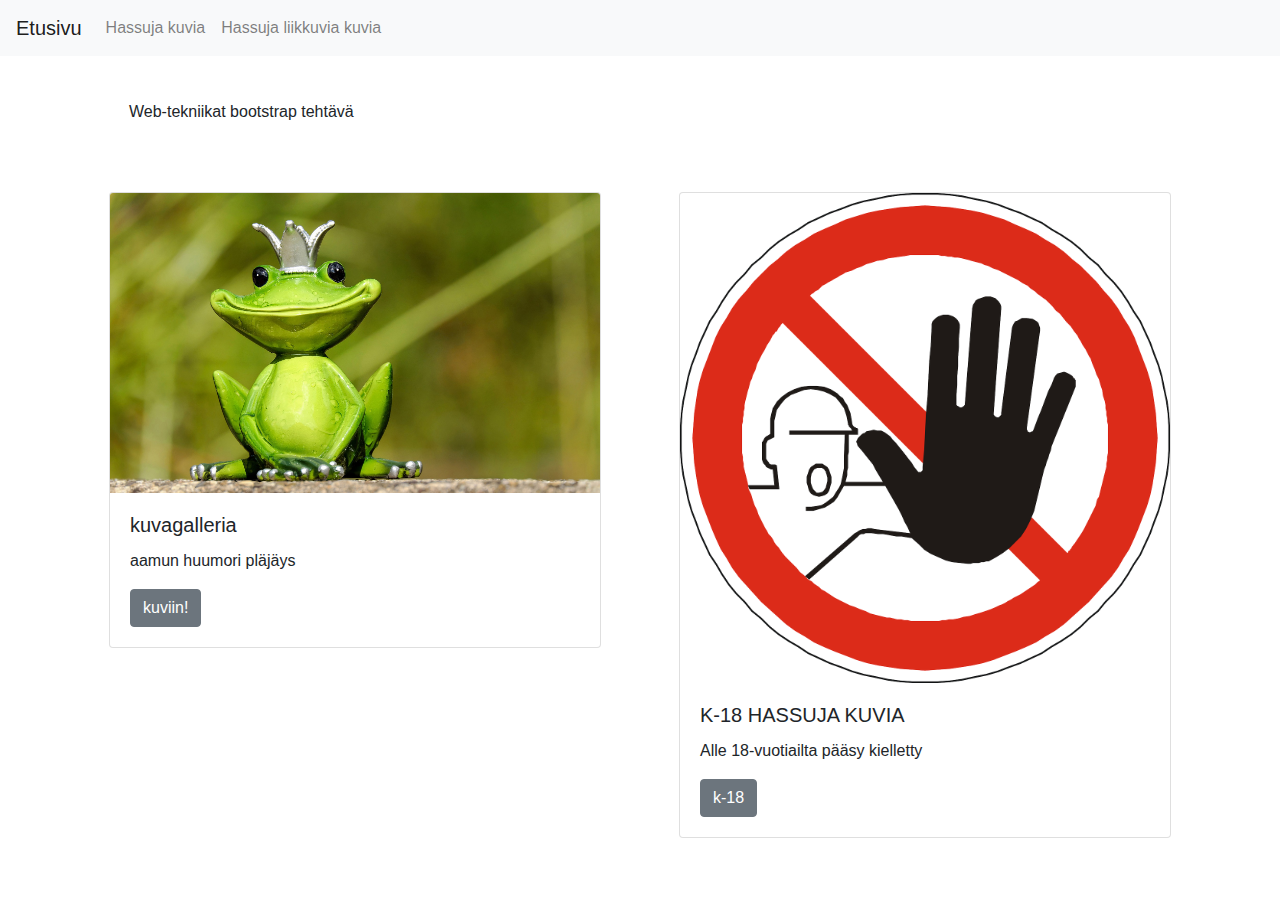
<file: bootstrap lopputyö/index.html>
<!DOCTYPE html>
<html>
    <head>
        <meta charset="utf-8">
        <meta http-equiv="X-UA-Compatible" content="IE=edge">
        <title></title>
        <meta name="description" content="">
        <meta name="viewport" content="width=device-width, initial-scale=1">
        <link rel="stylesheet" href="">
        <link rel="stylesheet" href="https://cdn.jsdelivr.net/npm/bootstrap@4.0.0/dist/css/bootstrap.min.css" integrity="sha384-Gn5384xqQ1aoWXA+058RXPxPg6fy4IWvTNh0E263XmFcJlSAwiGgFAW/dAiS6JXm" crossorigin="anonymous">
        <script src="https://code.jquery.com/jquery-3.2.1.slim.min.js" integrity="sha384-KJ3o2DKtIkvYIK3UENzmM7KCkRr/rE9/Qpg6aAZGJwFDMVNA/GpGFF93hXpG5KkN" crossorigin="anonymous"></script>
        <script src="https://cdn.jsdelivr.net/npm/popper.js@1.12.9/dist/umd/popper.min.js" integrity="sha384-ApNbgh9B+Y1QKtv3Rn7W3mgPxhU9K/ScQsAP7hUibX39j7fakFPskvXusvfa0b4Q" crossorigin="anonymous"></script>
        <script src="https://cdn.jsdelivr.net/npm/bootstrap@4.0.0/dist/js/bootstrap.min.js" integrity="sha384-JZR6Spejh4U02d8jOt6vLEHfe/JQGiRRSQQxSfFWpi1MquVdAyjUar5+76PVCmYl" crossorigin="anonymous"></script>

    </head>
    <body>
        <nav class="navbar navbar-expand-lg navbar-light bg-light">
            <a class="navbar-brand" href="./index.html">Etusivu</a>
            <button class="navbar-toggler" type="button" data-toggle="collapse" data-target="#navbarNav" aria-controls="navbarNav" aria-expanded="false" aria-label="Toggle navigation">
              <span class="navbar-toggler-icon"></span>
            </button>
            <div class="collapse navbar-collapse" id="navbarNav">
              <ul class="navbar-nav">
                <li class="nav-item">
                  <a class="nav-link" href="./html/images.html">Hassuja kuvia</a>
                </li>
                <li class="nav-item">
                  <a class="nav-link" href="./html/gif.html">Hassuja liikkuvia kuvia</a>
                </li>
              </ul>
            </div>
          </nav>
          <div class="container cback">
            <div class="row">
                <div class="col">
                    <div class="card-body back m-4">
                        Web-tekniikat bootstrap tehtävä
                    </div>
                </div>
            </div>
            <div class="row row-cols-1 row-cols-md-2">
                <div class="col">
                    <div class="card back m-4 ">
                        <img src="./images/frog-g4edfe0aca_1920.jpg" alt="matematiikka" class="card-img-top">
                        <div class="card-body">
                            <h5 class="card-title">kuvagalleria</h5>
                            <p class="card-text">aamun huumori pläjäys</p>
                            <a href="./html/images.html" class="btn btn-secondary">kuviin!</a>
                        </div>
                    </div>
                </div>
                <div class="col">
                    <div class="card back m-4 ">
                        <img src="./gif/admittance-gfe3f62d39_1280.png" alt="historia" class="card-img-top">
                        <div class="card-body">
                            <h5 class="card-title">K-18 HASSUJA KUVIA</h5>
                            <p class="card-text">Alle 18-vuotiailta pääsy kielletty </p>
                            <a href="./html/gif.html" class="btn btn-secondary">k-18</a>
                        </div>
                    </div>
                </div>
            </div>
        <script src="" async defer></script>
    </body>
</html>
</file>
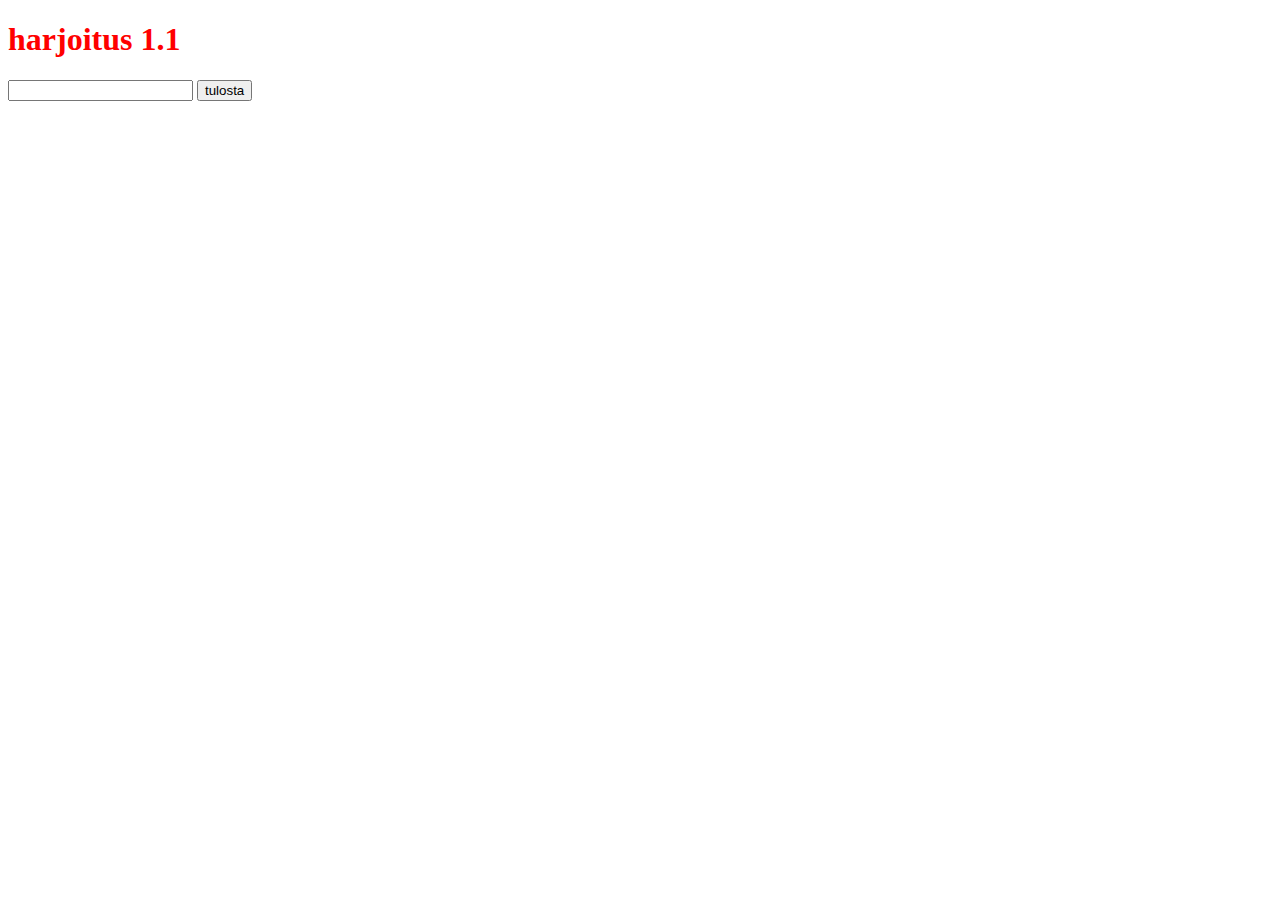
<file: harjoitus 1/index.html>
<!DOCTYPE html>
<html>
    <head>
        <meta charset="utf-8">
        <meta http-equiv="X-UA-Compatible" content="IE=edge">
        <title></title>
        <meta name="description" content="">
        <meta name="viewport" content="width=device-width, initial-scale=1">
        <link rel="stylesheet" href="style.css">
    </head>
    <body>
        <h1>harjoitus 1.1</h1>
        <input type="text" name="" id="teksti">
        <button id="nappula">tulosta</button>
        <h2 id="h2"></h2>
        <script src="js.js" async defer></script>
    </body>
</html>
</file>
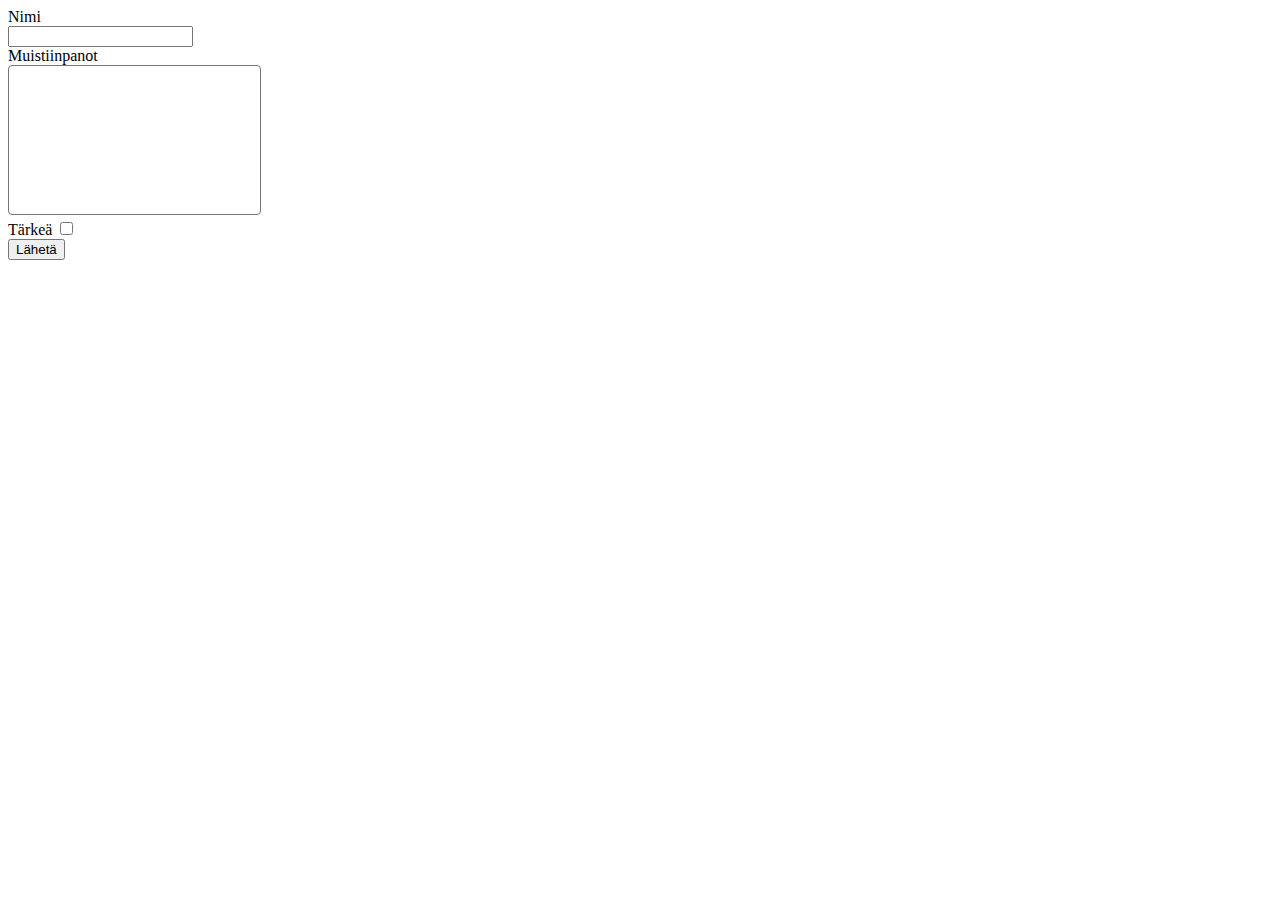
<file: Pieniblogiharjoitus/index.html>
<!DOCTYPE html>
<html>
    <head>
        <meta charset="utf-8">
        <meta http-equiv="X-UA-Compatible" content="IE=edge">
        <title></title>
        <meta name="description" content="">
        <meta name="viewport" content="width=device-width, initial-scale=1">
        <link rel="stylesheet" href="./style.css">
        <script src="script.js" async defer></script>

    </head>
    <body>
        <form id="form" class="main">
            <div id="name" class="name">Nimi</div>
            <input name="nameInput" type="text" class="nameInput" id="nameInput">
            <div id="note" class="note">Muistiinpanot</div>
            <textarea name="noteInput" type="text" id="noteInput" class="noteInput"></textarea> <br>
            <label for="importantButton">Tärkeä</label>
            <input name="importantButton"type="checkbox" id="importantButton">
            <div id="remember" class="remember"></div>
            <button type="submit" id="submitButton">Lähetä</button>
            <br>
            <div id="addNotes" class="hide"></div>
            <div id="importantNotes" class="hide"></div>
        </form>
    </body>
</html>
</file>
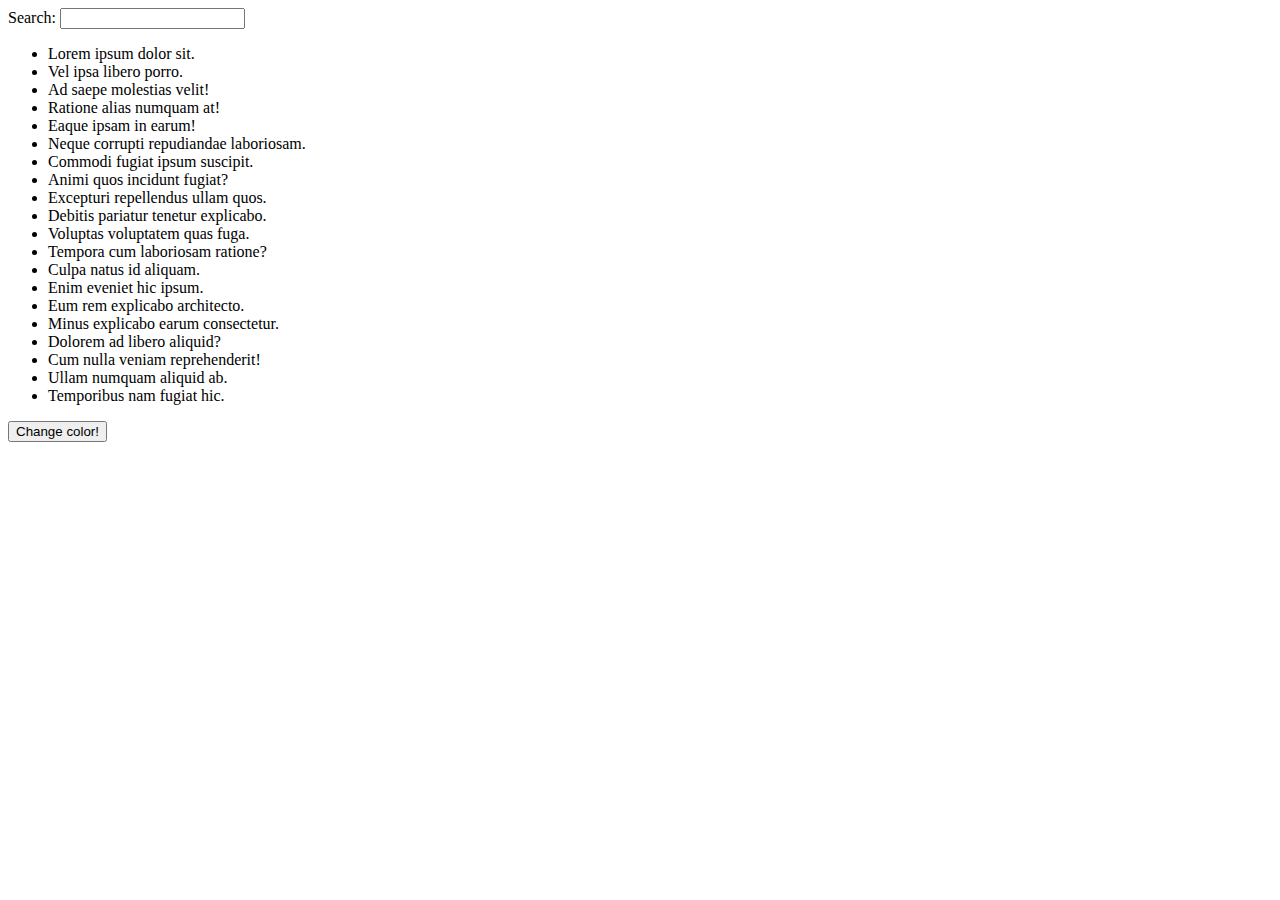
<file: WebTekniikat_DomEvents/haku/index.html>
<!DOCTYPE html>
<html lang="en">
<head>
    <meta charset="UTF-8">
    <meta http-equiv="X-UA-Compatible" content="IE=edge">
    <meta name="viewport" content="width=device-width, initial-scale=1.0">
    <title>Document</title>
    <script src="code.js" defer></script>
</head>
<body>
    <label for="search">Search:</label>
    <input type="search" name="search" id="search">
      <ul>
        <li>Lorem ipsum dolor sit.</li>
        <li>Vel ipsa libero porro.</li>
        <li>Ad saepe molestias velit!</li>
        <li>Ratione alias numquam at!</li>
        <li>Eaque ipsam in earum!</li>
        <li>Neque corrupti repudiandae laboriosam.</li>
        <li>Commodi fugiat ipsum suscipit.</li>
        <li>Animi quos incidunt fugiat?</li>
        <li>Excepturi repellendus ullam quos.</li>
        <li>Debitis pariatur tenetur explicabo.</li>
        <li>Voluptas voluptatem quas fuga.</li>
        <li>Tempora cum laboriosam ratione?</li>
        <li>Culpa natus id aliquam.</li>
        <li>Enim eveniet hic ipsum.</li>
        <li>Eum rem explicabo architecto.</li>
        <li>Minus explicabo earum consectetur.</li>
        <li>Dolorem ad libero aliquid?</li>
        <li>Cum nulla veniam reprehenderit!</li>
        <li>Ullam numquam aliquid ab.</li>
        <li>Temporibus nam fugiat hic.</li>
    </ul>
</body>
</html>
</file>
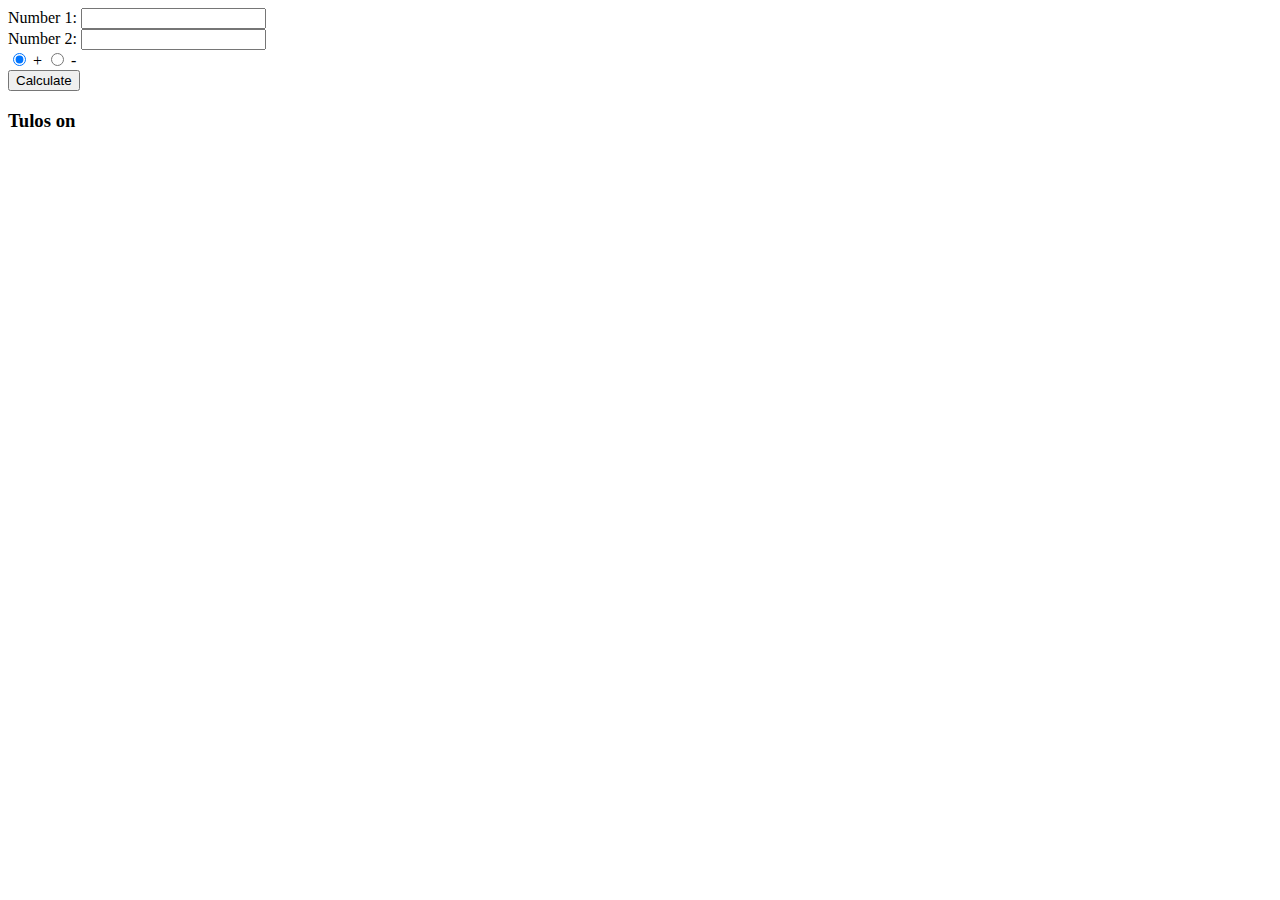
<file: WebTekniikat_DomEvents/lasku/index.html>
<!DOCTYPE html>
<html lang="en">
<head>
    <meta charset="UTF-8">
    <meta http-equiv="X-UA-Compatible" content="IE=edge">
    <meta name="viewport" content="width=device-width, initial-scale=1.0">
    <title>Document</title>
    <script src="code.js" defer></script>
</head>
<body>
    <form>
        <label for="num1">Number 1:</label>
        <input type="number" name="num1" id="num1"><br>
        <label for="num2">Number 2:</label>
        <input type="number" name="num2" id="num2"><br>
        <input type="radio" name="arit" id="sum" value="sum" checked>
        <label for="sum">+</label>
        <input type="radio" name="arit" id="sub" value="sub">
        <label for="sub">-</label><br>
        <button>Calculate</button>
        <h3>Tulos on </h3>
    </form>
    <div id="result">

    </div>
</body>
</html>
</file>
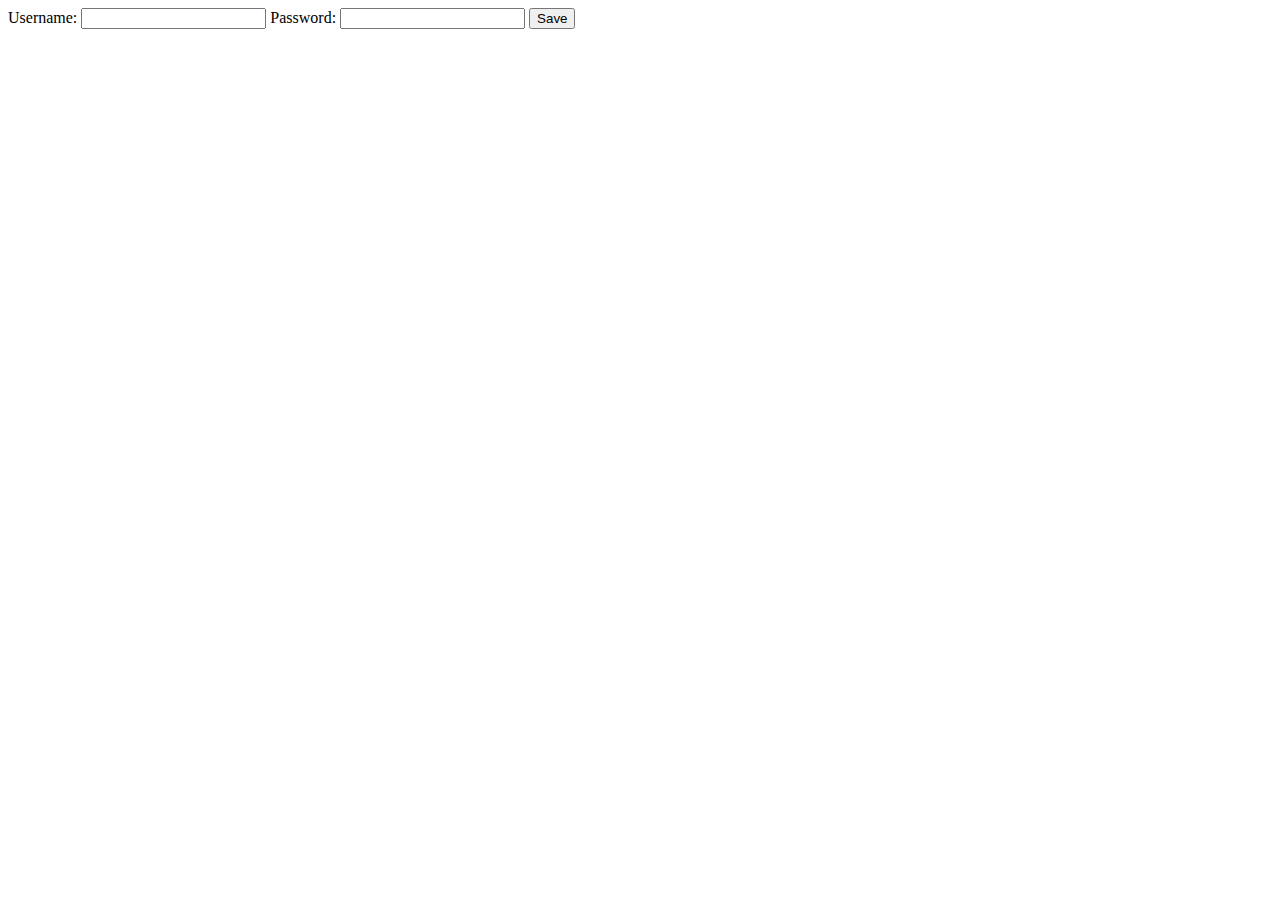
<file: koosteet/JS_Template_koosteet/object_arrays/index.html>
<!DOCTYPE html>
<html lang="en">
<head>
    <meta charset="UTF-8">
    <meta http-equiv="X-UA-Compatible" content="IE=edge">
    <meta name="viewport" content="width=device-width, initial-scale=1.0">
    <title>Document</title>
    <script src="code.js" defer></script>
</head>
<body>
    <form>
        <label>Username:</label>
        <input type="text" name="uname" id="uname">
        <label>Password:</label>
        <input type="password" name="pw" id="pw">
        <button type="submit" id="submit_button">Save</button>
    </form>
</body>
</html>
</file>
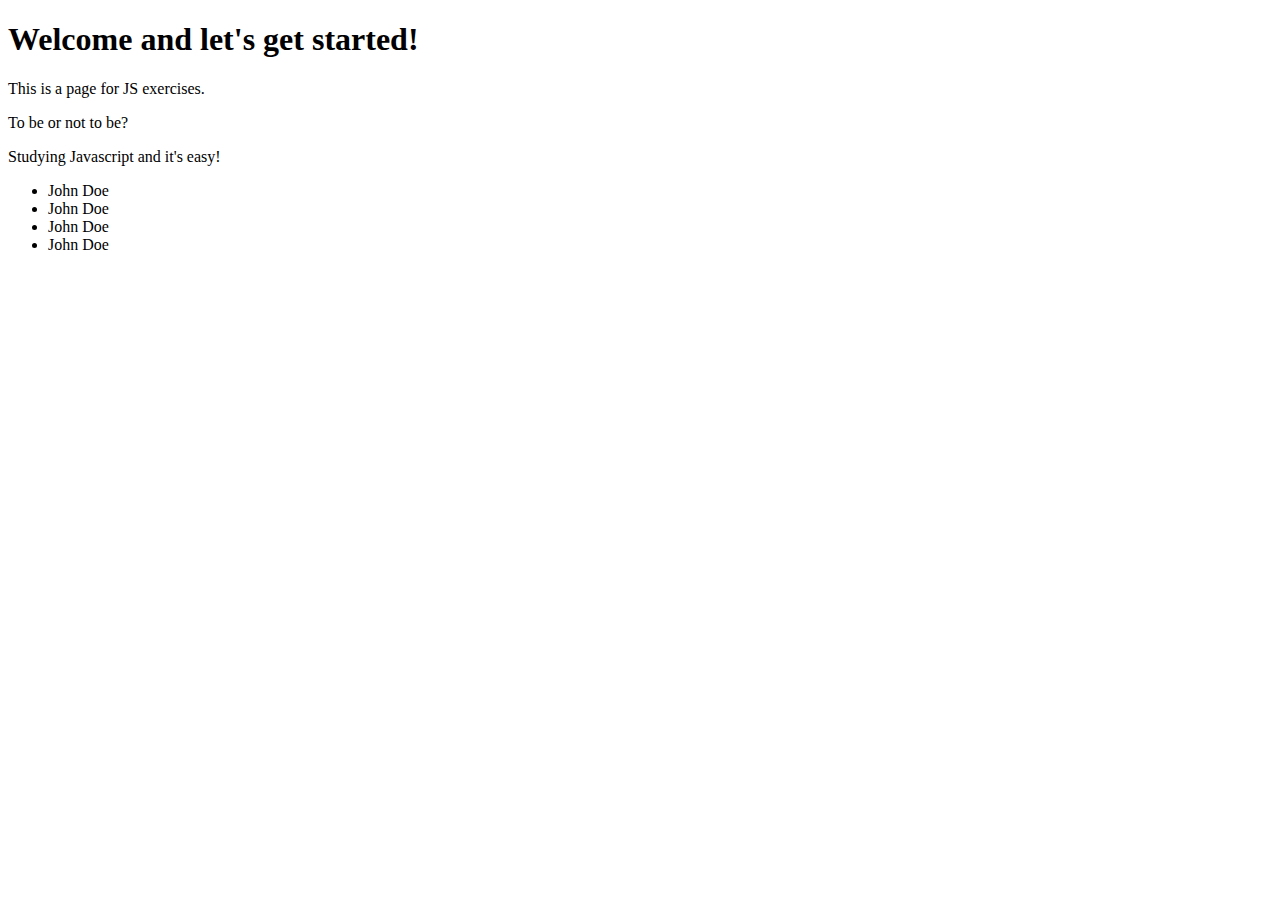
<file: dom harjoitus/Document.html>
<!DOCTYPE html>
<!-- saved from url=(0089)https://moodle.oulu.fi/pluginfile.php/1097564/mod_resource/content/2/domManipulation.html -->
<html lang="en"><head><meta http-equiv="Content-Type" content="text/html; charset=UTF-8">
    
    <meta http-equiv="X-UA-Compatible" content="IE=edge">
    <meta name="viewport" content="width=device-width, initial-scale=1.0">
    <title>Document</title>
    <script src="code.js" defer></script>
</head>
<body>
    <div id="content">
        <h1>Welcome and let's get started!</h1>

        <p>This is a page for JS exercises. </p>

        <article>
            <p class="basic">To be or not to be?</p>
            <p>Studying Javascript and it's easy!</p>
        </article>

        <ul>
            <li class="basic">January</li>
            <li>February</li>
            <li>March</li>
            <li>April</li>
        </ul>
    </div>

</body></html>
</file>
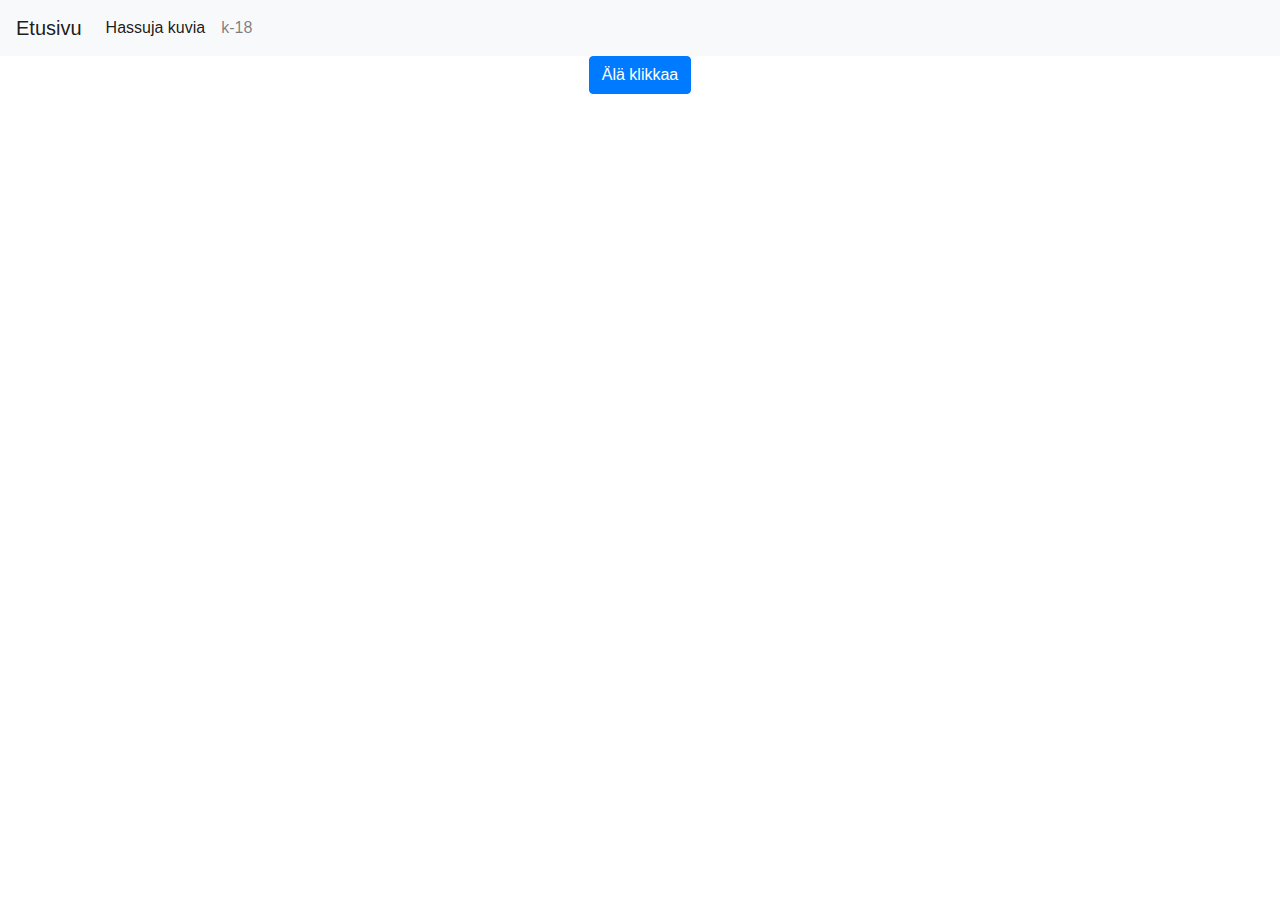
<file: bootstrap lopputyö/html/gif.html>
<!DOCTYPE html>
<html>
    <head>
        <meta charset="utf-8">
        <meta http-equiv="X-UA-Compatible" content="IE=edge">
        <title></title>
        <meta name="description" content="">
        <meta name="viewport" content="width=device-width, initial-scale=1">
        <link rel="stylesheet" href="../styles/styles.css">
        <link rel="stylesheet" href="https://cdn.jsdelivr.net/npm/bootstrap@4.0.0/dist/css/bootstrap.min.css" integrity="sha384-Gn5384xqQ1aoWXA+058RXPxPg6fy4IWvTNh0E263XmFcJlSAwiGgFAW/dAiS6JXm" crossorigin="anonymous">
        <script src="https://code.jquery.com/jquery-3.2.1.slim.min.js" integrity="sha384-KJ3o2DKtIkvYIK3UENzmM7KCkRr/rE9/Qpg6aAZGJwFDMVNA/GpGFF93hXpG5KkN" crossorigin="anonymous"></script>
        <script src="https://cdn.jsdelivr.net/npm/popper.js@1.12.9/dist/umd/popper.min.js" integrity="sha384-ApNbgh9B+Y1QKtv3Rn7W3mgPxhU9K/ScQsAP7hUibX39j7fakFPskvXusvfa0b4Q" crossorigin="anonymous"></script>
        <script src="https://cdn.jsdelivr.net/npm/bootstrap@4.0.0/dist/js/bootstrap.min.js" integrity="sha384-JZR6Spejh4U02d8jOt6vLEHfe/JQGiRRSQQxSfFWpi1MquVdAyjUar5+76PVCmYl" crossorigin="anonymous"></script>

    </head>
    <body>
        <nav class="navbar navbar-expand-lg navbar-light bg-light">
            <a class="navbar-brand" href="../index.html">Etusivu</a>
            <button class="navbar-toggler" type="button" data-toggle="collapse" data-target="#navbarNav" aria-controls="navbarNav" aria-expanded="false" aria-label="Toggle navigation">
              <span class="navbar-toggler-icon"></span>
            </button>
            <div class="collapse navbar-collapse" id="navbarNav">
              <ul class="navbar-nav">
                <li class="nav-item active">
                  <a class="nav-link" href="../html/images.html">Hassuja kuvia<span class="sr-only">(current)</span></a>
                </li>
                <li class="nav-item">
                  <a class="nav-link" href="../html/gif.html">k-18</a>
                </li>
              </ul>
            </div>
          </nav>
          <p>
            <a class="btn btn-primary" data-toggle="collapse" href="#collapseExample" role="button" aria-expanded="false" aria-controls="collapseExample">
              Älä klikkaa
            </a>
          </p>
          <div class="collapse" id="collapseExample">
            <div class="card card-body">
              <div class="card" style="width: 18rem;">
                <img class="card-img-top" src="../gif/kitten-asleep-in-a-pot-g7698f5e63_1920.jpg" alt="Card image cap">
                <div class="card-body">
                  <p class="card-text">kissa</p>
                </div>
              </div>
        <script src="" async defer></script>
    </body>
</html>
</file>
<file: harjoitus 1/style.css>
h1{
    color: red;
}
</file>
<file: Pieniblogiharjoitus/style.css>
/*Jukka Ylipahkala*/
.addNotes{
    display: inline-block;
    padding: 6px;
    margin: 6px;
    border: 1px solid black;
}
.hide{
    display: none;
}
.importantNotes{
    display: inline-block;
    padding: 6px;
    margin: 6px;
    border: 2px solid red;
    position: absolute;
}
.noteInput{
    width: 20%;
    height: 150px;
    padding: 12px 20px;
    box-sizing: border-box;
    border-radius: 4px;
    resize: none;
}
</file>
<file: bootstrap lopputyö/styles/styles.css>
*{
    text-align: center;
}
</file>
